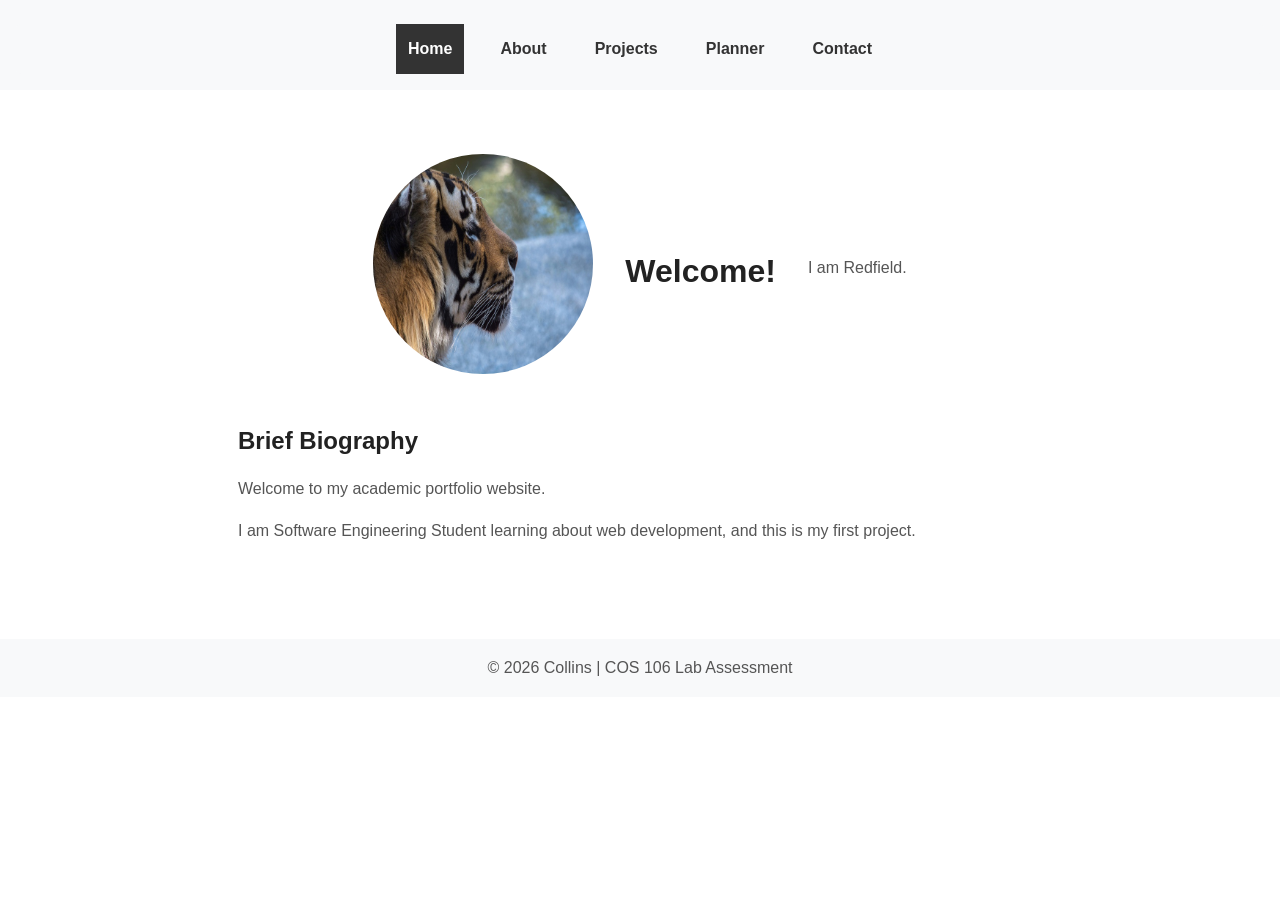
<file: index.html>
<!DOCTYPE html>
<html lang="en">
    <head>
        <meta charset="UTF-8">
        <meta name="viewport" content="width=device-width, initial-scale=1.0">
        <title>Home - Student Portfolio</title>
        <link rel="stylesheet" href="css/style.css">
        <script src="js/navigation.js" defer></script>
    </head>
    <body>
        <header>
            <nav>
                <button id="menu-btn" class="menu-btn">☰</button>
                <div id="nav-links" class="nav-links">
                    <a href="index.html" class="active">Home</a>
                    <a href="about.html">About</a>
                    <a href="projects.html">Projects</a>
                    <a href="planner.html">Planner</a>
                    <a href="contact.html">Contact</a>
                </div>
            </nav>
        </header>

        <main>
            <section class="hero">
                <img src="images/profile_pics.jpg" alt="Student profile photo">
                <h1>Welcome!</h1>
                <p>I am Redfield.</p>
            </section>

            <section class="bio">
                <h2>Brief Biography</h2>
                <p>Welcome to my academic portfolio website.</p>
                <p>I am Software Engineering Student learning about web development, and this is my first project.</p>
            </section>
        </main>
        <footer>
            <p>&copy; 2026 Collins | COS 106 Lab Assessment</p>
        </footer>
    </body>
</html>
</file>
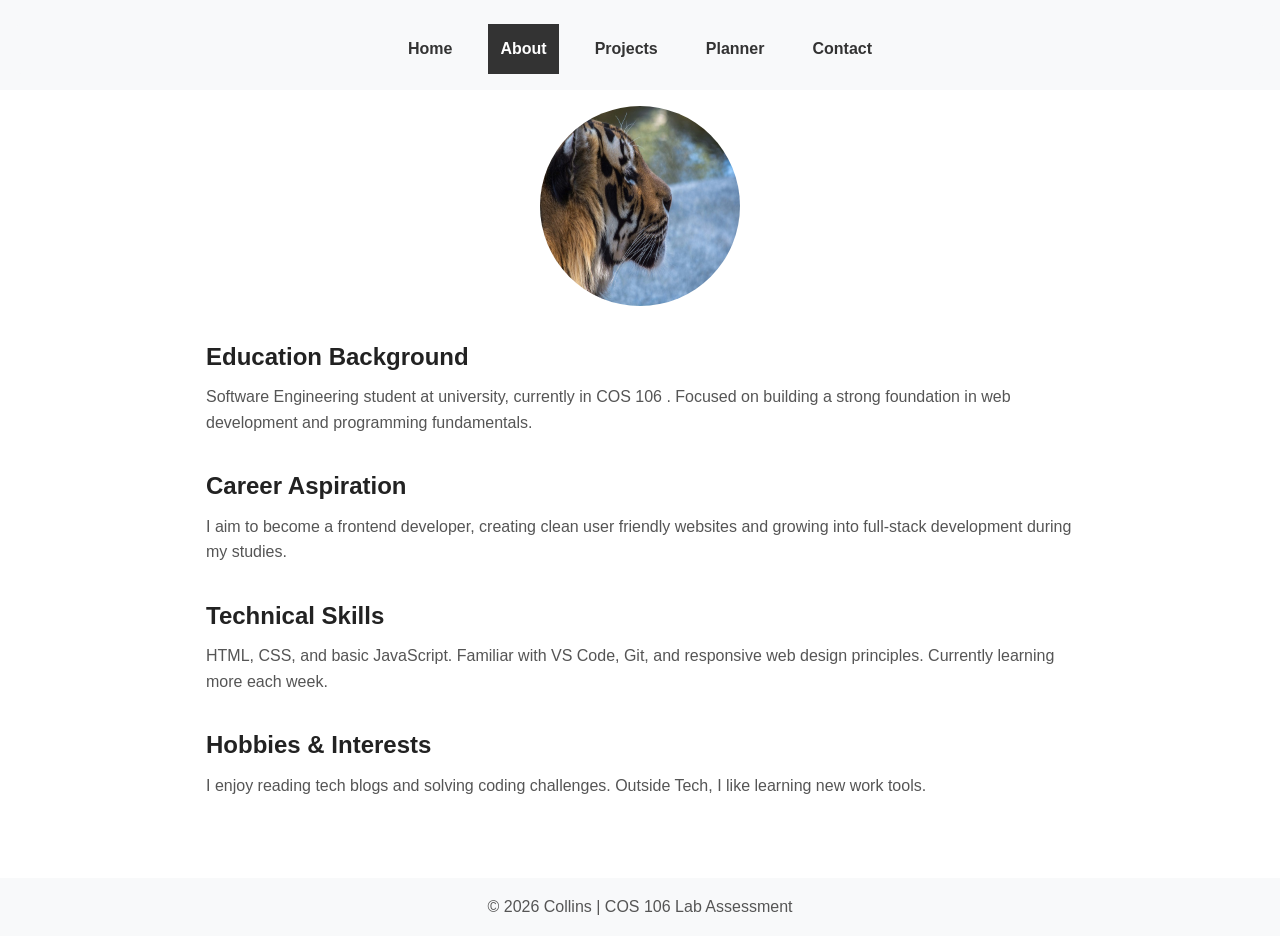
<file: about.html>
<!DOCTYPE html>
<html lang="en">
    <head>
        <meta charset="UTF-8">
        <meta name="viewport" content="width=device-width, initial-scale=1.0">
        <title>About Me - Student Portfolio</title>
        <link rel="stylesheet" href="css/style.css">
        <script src="js/navigation.js" defer></script>
    </head>
    <body>
        <header>
            <nav>
                <button id="menu-btn" class="menu-btn">☰</button>
                <div id="nav-links" class="nav-links">
                    <a href="index.html">Home</a>
                    <a href="about.html" class="active">About</a>
                    <a href="projects.html">Projects</a>
                    <a href="planner.html">Planner</a>
                    <a href="contact.html">Contact</a>
                </div>
            </nav>
        </header>
        <main class="about-page">
             <section>
                <img src="images/profile_pics.jpg" alt="My Profile Picture" >
            </section>

            <section>
                <h2>Education Background</h2>
                <p>Software Engineering student at university, currently in COS 106 . Focused on building a strong foundation in web development and programming fundamentals.</p>
            </section>

            <section>
                <h2>Career Aspiration</h2>
                <p>I aim to become a frontend developer, creating clean user friendly websites and growing into full-stack development during my studies.</p>
            </section>

            <section>
                <h2>Technical Skills</h2>
                <p>HTML, CSS, and basic JavaScript. Familiar with VS Code, Git, and responsive web design principles. Currently learning more each week.</p>
            </section>

            <section>
                <h2>Hobbies & Interests</h2>
                <p>I enjoy reading tech blogs and solving coding challenges. Outside Tech, I like learning new work tools.</p>
            </section>
        </main>
        <footer>
            <p>&copy; 2026 Collins | COS 106 Lab Assessment</p>
        </footer>
    </body>
</html>
</file>
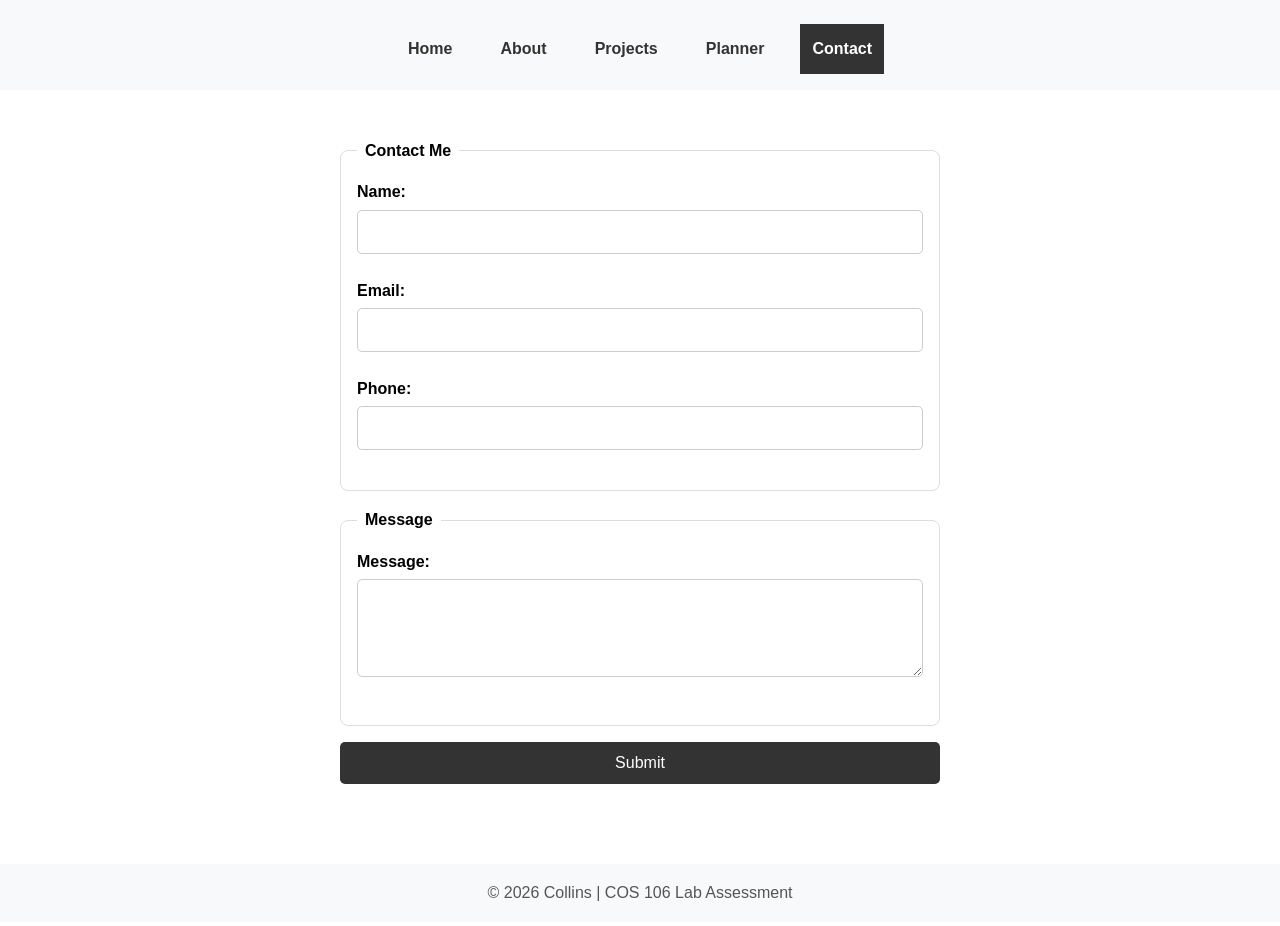
<file: contact.html>
<!DOCTYPE html>
<html lang="en">
    <head>
        <meta charset="UTF-8">
        <meta name="viewport" content="width=device-width, initial-scale=1.0">
        <title>Contact - Student Portfolio</title>
        <link rel="stylesheet" href="css/style.css">
        <script src="js/navigation.js" defer></script>
        <script src="js/contact.js" defer></script>
    </head>
    <body>
        <header>
            <nav>
                <button id="menu-btn" class="menu-btn">☰</button>
                <div id="nav-links" class="nav-links">
                    <a href="index.html">Home</a>
                    <a href="about.html">About</a>
                    <a href="projects.html">Projects</a>
                    <a href="planner.html">Planner</a>
                    <a href="contact.html" class="active">Contact</a>
                </div>
            </nav>
        </header>
        <main>
            <section class="contact-section">
                <form id="contact-form" action="#">
                    <fieldset>
                        <legend>Contact Me</legend>
                        <label for="user-name">Name: </label>
                        <input type="text" id="user-name" name="user-name">
                        <small id="name-error" class="error-message"></small>
                
                        <label for="email">Email: </label>
                        <input type="email" id="email" name="email">
                        <small id="email-error" class="error-message"></small>

                        <label for="contact-number">Phone: </label>
                        <input type="tel" id="contact-number" name="phone">
                        <small id="phone-error" class="error-message"></small>
                    </fieldset>

                    <fieldset>
                        <legend>Message</legend>
                        <label for="message">Message: </label>
                        <textarea name="message" id="message" rows="4"></textarea>
                        <small id="message-error" class="error-message"></small>
                    </fieldset>
                    <p id="success-message" class="success-message"></p>
                    <button type="submit">Submit</button>
                </form>
            </section>            
        </main>
        <footer>
            <p>&copy; 2026 Collins | COS 106 Lab Assessment</p>
        </footer>
    </body>
</html>
</file>
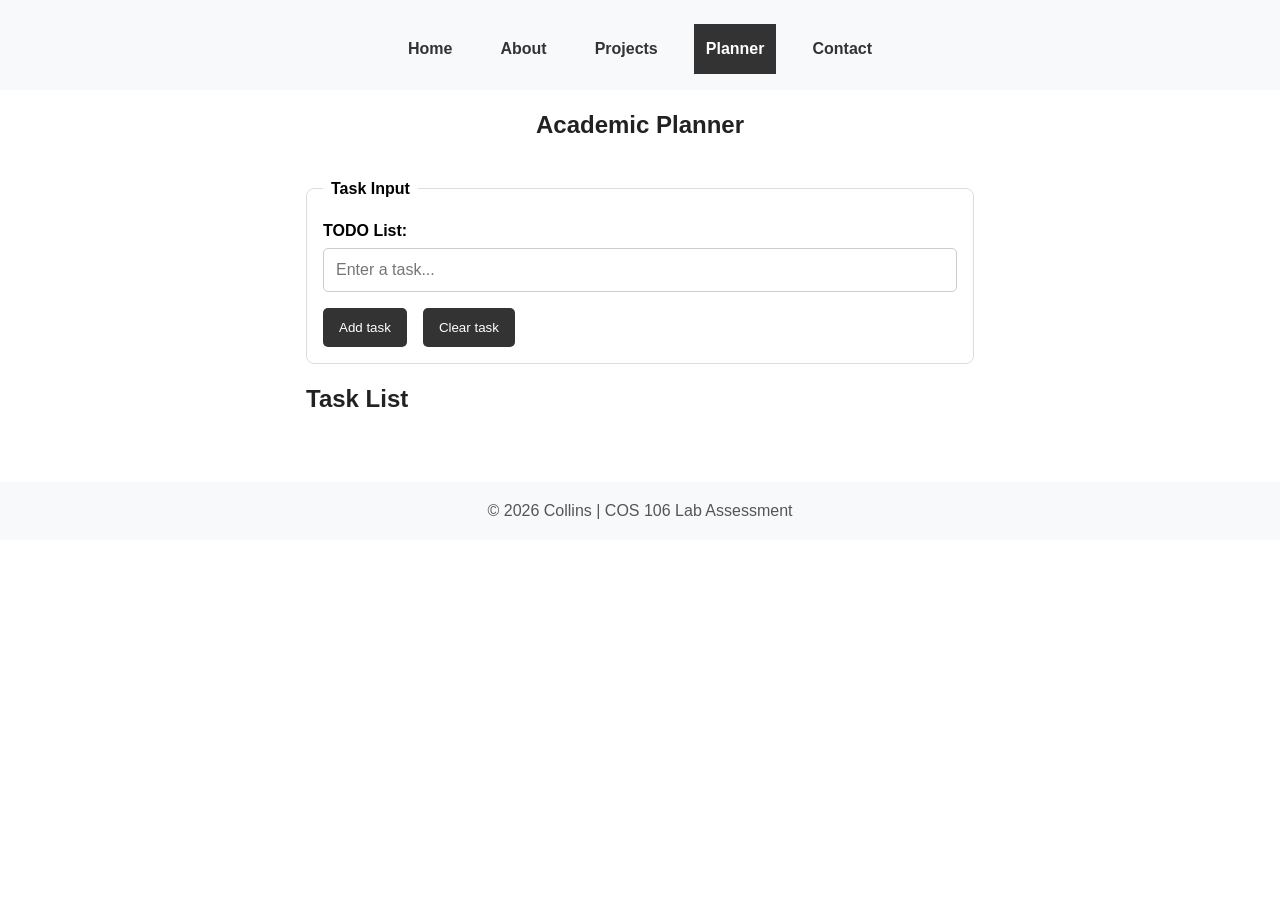
<file: planner.html>
<!DOCTYPE html>
<html lang="en">
    <head>
        <meta charset="UTF-8">
        <meta name="viewport" content="width=device-width, initial-scale=1.0">
        <title>Planner - Student Portfolio</title>
        <link rel="stylesheet" href="css/style.css">
        <script src="js/navigation.js" defer></script>
        <script src="js/planner.js" defer></script>
    </head>
    <body>
        <header>
            <nav>
                <button id="menu-btn" class="menu-btn">☰</button>
                <div id="nav-links" class="nav-links">
                    <a href="index.html">Home</a>
                    <a href="about.html">About</a>
                    <a href="projects.html">Projects</a>
                    <a href="planner.html" class="active">Planner</a>
                    <a href="contact.html">Contact</a>
                </div>
            </nav>
        </header>
        <main class="planner-page">
            <section>
                <h1>Academic Planner</h1>
            </section>

            <section>
                <form>
                    <fieldset>
                        <legend>Task Input</legend>
                        <label for="task">TODO List: </label>
                        <input type="text" id="task" name="task" placeholder="Enter a task...">
                        <div class="planner-buttons">
                            <button type="button" id="add-btn">Add task</button>
                            <button type="button" id="clear-btn">Clear task</button>
                        </div>
                    </fieldset>
                </form>
            </section>

            <section>
                <h2>Task List</h2>
                <ul id="task-list">
                    <!--JavaScript will add task here-->
                </ul>
            </section>
        </main>
        <footer>
            <p>&copy; 2026 Collins | COS 106 Lab Assessment</p>
        </footer>    
    </body>
</html>
</file>
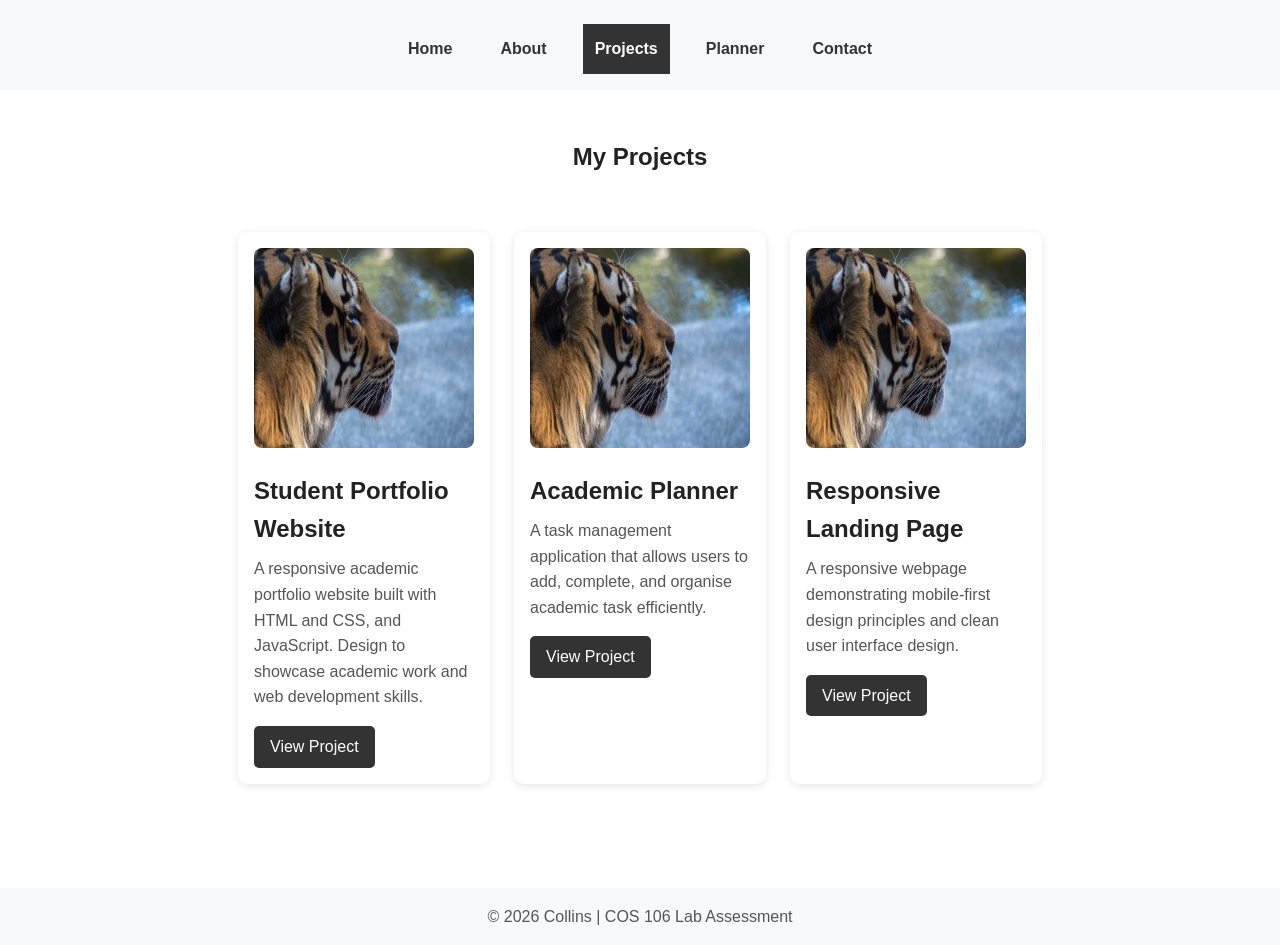
<file: projects.html>
<!DOCTYPE html>
<html lang="en">
    <head>
        <meta charset="UTF-8">
        <meta name="viewport" content="width=device-width, initial-scale=1.0">
        <title>Projects - Student Portfolio</title>
        <link rel="stylesheet" href="css/style.css">
        <script src="js/navigation.js" defer></script>
    </head>
    <body>
        <header>
            <nav>
                <button id="menu-btn" class="menu-btn">☰</button>
                <div id="nav-links" class="nav-links">
                    <a href="index.html">Home</a>
                    <a href="about.html">About</a>
                    <a href="projects.html" class="active">Projects</a>
                    <a href="planner.html">Planner</a>
                    <a href="contact.html">Contact</a>
                </div>
            </nav>
        </header>
        <main>
            <section class="projects">
                <h1>My Projects</h1>
                <article class="project-card">
                    <img src="images/profile_pics.jpg" alt="Student Portfolio Website">
                    <h2>Student Portfolio Website</h2>
                    <p>A responsive academic portfolio website built with HTML and CSS, and JavaScript. Design to showcase academic work and web development skills.</p>
                    <a href="index.html">View Project</a>
                </article>

                <article class="project-card">
                    <img src="images/profile_pics.jpg" alt="Academic Planner">
                    <h2>Academic Planner</h2>
                    <p>A task management application that allows users to add, complete, and organise academic task efficiently.</p>
                    <a href="planner.html">View Project</a>
                </article>

                <article class="project-card">
                    <img src="images/profile_pics.jpg" alt="Project screenshot">
                    <h2>Responsive Landing Page</h2>
                    <p>A responsive webpage demonstrating mobile-first design principles and clean user interface design.</p>
                    <a href="#">View Project</a>
                </article>
            </section>
        </main>
        <footer>
            <p>&copy; 2026 Collins | COS 106 Lab Assessment</p>
        </footer>
    </body>
</html>
</file>
<file: css/style.css>
/*RESET*/
* {
    margin: 0;
    padding: 0;
    box-sizing: border-box;
}

/*GLOBAL STYLE*/
body {
    font-family: Arial, Helvetica, sans-serif;
    line-height: 1.6;
}

main {
    max-width: 900px;
    margin: 0 auto;
}

header {
    background-color: #f8f9fa;
    padding: 1rem;
}

h1, h2 {
    color: #222;
}

p {
    color: #555;
}

nav {
    display: flex;
    flex-direction: column;
}

.nav-links {
    display: none;
    flex-direction: column;
    width: 100%;
    margin-top: 0.5rem;
    background-color: #f8f9fa;
    border-radius: 5px;
}

.nav-links a {
    text-decoration: none;
    color: #333;
    padding: 0.75rem;
    text-align: center;
    font-weight: bold;
}

.nav-links.show {
    display: flex;
}

nav a:hover {
    background-color: #e9ecef;
}

.nav-links a.active {
    background-color: #333;
    color: white;
}

.nav-links a.active:hover {
    background-color: #333;
}

.menu-btn {
    padding: 0.5rem;
    font-size: 1.5rem;
    background: none;
    border: 1px solid #999;
    border-radius: 5px;
    cursor: pointer;
    width: 50%;
    align-self: center;
}

footer {
    text-align: center;
    padding: 1rem;
    margin-top: 2rem;
    background-color: #f8f9fa;
}

/*HOME PAGE*/
.hero {
    padding: 2rem 1rem;
    text-align: center;
}

.hero img {
    width: 180px;
    height: 180px;
    border-radius: 50%;
    object-fit: cover;
}

.hero h1 {
    margin-top: 1rem;
    font-size: 2rem;
}

.hero p {
    margin-top: 0.5rem;
    color: #555;
}

.bio {
    padding: 1rem;
}

.bio h2 {
    margin-bottom: 1rem;
}

.bio p {
    margin-bottom: 1rem;
}

/*PROJECTS PAGE*/
.projects {
    padding: 1rem;
}

.projects h1 {
    text-align: center;
    margin-bottom: 2rem;
}

.project-card {
    padding: 1rem;
    margin-bottom: 1.5rem;
    border-radius: 10px;
    background-color: #fff;
    box-shadow: 0 2px 8px rgba(0, 0, 0, 0.1);

}

.project-card img {
    width: 100%;
    height: 200px;
    border-radius: 8px;
    object-fit: cover;
}

.project-card h2 {
    margin-top: 1rem;
}

.project-card p {
    margin-top: 0.5rem;
}

.project-card a {
    display: inline-block;
    margin-top: 1rem;
    padding: 0.5rem 1rem;
    text-decoration: none;
    background-color: #333;
    color: white;
    border-radius: 5px;
}

.project-card a:hover {
    background-color: #555;
}

/*CONTACT PAGE*/
.contact-section {
    padding: 1rem;
}

.contact-section form {
    max-width: 600px;
    margin: 0 auto;
}

fieldset {
    border: 1px solid #ddd;
    border-radius: 8px;
    padding:  1rem;
    margin-bottom: 1rem;
}

legend {
    font-weight: bold;
    padding: 0 0.5rem;
}

label {
    display: block;
    margin-bottom: 0.3rem;
    font-weight: bold;
}

input, textarea {
    width: 100%;
    padding: 0.75rem;
    border: 1px solid #ccc;
    border-radius: 5px;
    margin-bottom: 1rem;
    font-size: 1rem;
}

textarea {
    resize: vertical;
}

button[type="submit"] {
    width: 100%;
    padding: 0.75rem;
    border: none;
    border-radius: 5px;
    background-color: #333;
    color: white;
    font-size: 1rem;
    cursor: pointer;
}

button[type="submit"]:hover {
    background-color: #555;
}

.error-message {
    display: block;
    color: #dc3545;
    font-size: 0.9rem;
    margin-top: -0.5rem;
    margin-bottom: 1rem;
}

.success-message {
    color: green;
    font-weight: bold;
    text-align: center;
    margin-top: 1rem;
}

/*ABOUT PAGE*/
.about-page {
    padding: 1rem;
}

.about-page img {
    display: block;
    width: 200px;
    height: 200px;
    margin: 0 auto 2rem;
    border-radius: 50%;
    object-fit: cover;
}

.about-page section {
    margin-bottom: 2rem;
}

.about-page h2 {
    margin-bottom: 0.5rem;
}

/*PLANNER PAGE*/
.planner-page {
    padding: 1rem;
}

.planner-page h1 {
    text-align: center;
    margin-bottom: 2rem;
}

.planner-page fieldset {
    border: 1px solid #ddd;
    border-radius: 8px;
    padding: 1rem;
}

.planner-page input {
    width: 100%;
    padding: 0.75rem;
    margin-bottom: 1rem;
    border: 1px solid #ccc;
    border-radius: 5px;
}

.planner-page button {
    padding: 0.75rem 1rem;
    border: none;
    border-radius: 5px;
    background-color: #333;
    color: white;
    cursor: pointer;
}

.planner-page button:hover {
    background-color: #555;
}

.planner-buttons {
    display: flex;
    gap: 1rem;
}

#task-list {
    list-style: none;
    margin-top: 1rem;
}

#task-list li {
    display: flex;
    justify-content: space-between;
    align-items: center;
    gap: 0.5rem;


    padding: 0.75rem;
    margin-bottom: 0.5rem;
    background-color: #f8f9fa;
    border-radius: 5px;
    border-left: 4px solid #333;
    list-style: none;
}

.completed {
    text-decoration: line-through;
    color: gray;
}

.status-completed {
    color: green;
    font-weight: bold;
    margin-left: 0.5rem;
}

#task-list button {
    padding: 0.4rem;
    border: none;
    border-radius: 5px;
    cursor: pointer;
}

/*RESPONSIVE DESIGN*/
@media (min-width: 768px) {
    /*GLOBAL DESIGN*/
    main {
        padding: 2rem;
    }

    nav {
        flex-direction: row;
        justify-content: center;
        gap: 1.5rem;
    }

    .menu-btn {
        display: none;
    }

    .nav-links {
        display: flex;
        flex-direction: row;
        justify-content: center;
        gap: 1.5rem;
    }
    
    /*HOME PAGE*/
    .hero {
        display: flex;
        align-items: center;
        justify-content: center;
        gap: 2rem;
        text-align: left;
    }

    .hero img {
        width: 220px;
        height: 220px;
    }
    
    /*PROJECTS PAGE*/
    .projects {
        display: grid;
        grid-template-columns: repeat(3, 1fr);
        gap: 1.5rem;
    }

    .projects h1 {
        grid-column: 1 / -1;
    }

    /*ABOUT PAGE*/
    .about-page {
        max-width: 900px;
        margin: 0 auto;
    }

    /*PLANNER PAGE*/
    .planner-page {
        max-width: 700px;
        margin: 0 auto;
    }
}
</file>
